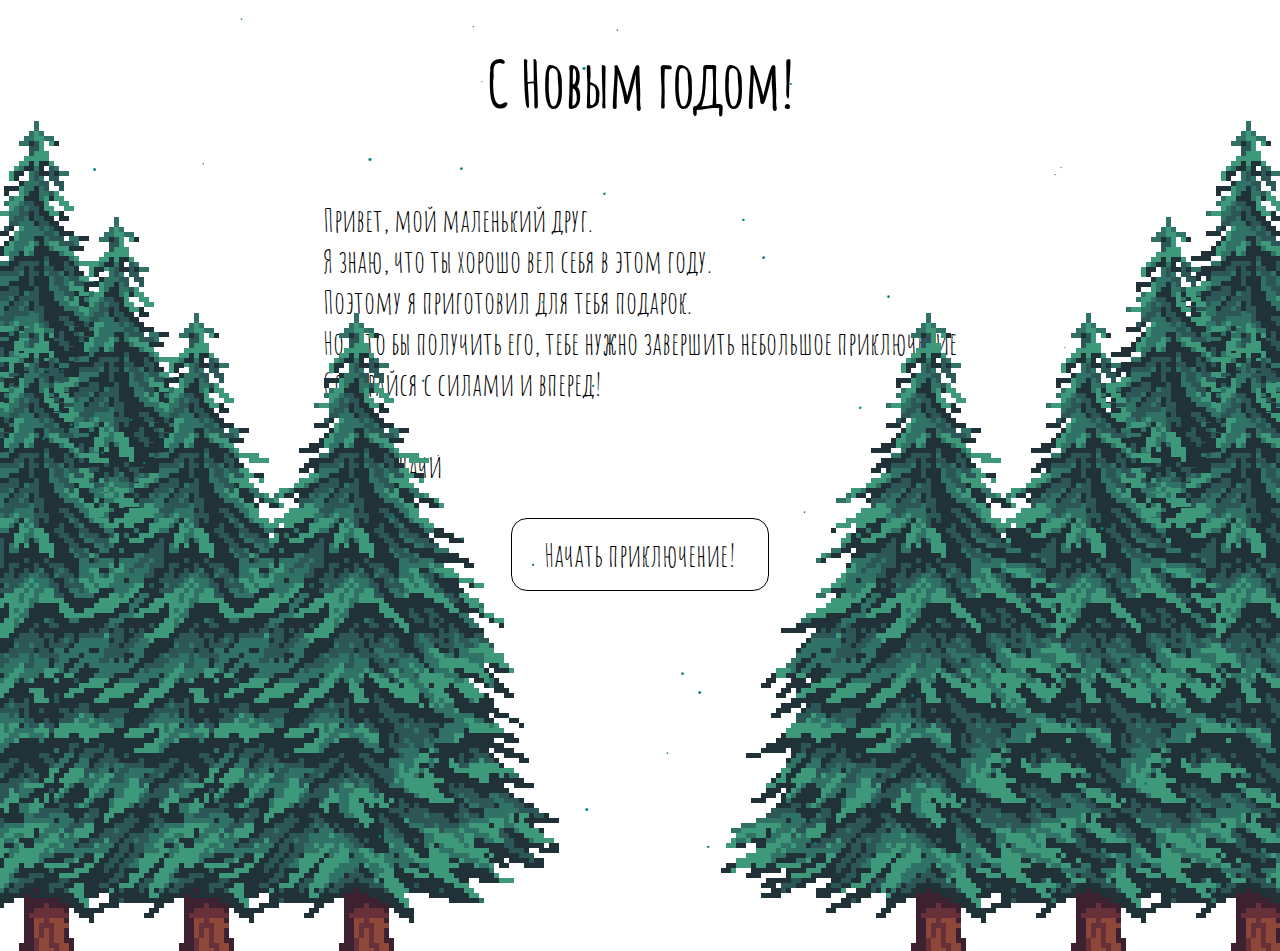
<file: index.html>
<!DOCTYPE html>
<html lang="ru">
<head>
    <meta charset="UTF-8">
    <link rel="stylesheet" href="css/style.css">
    <link rel="preconnect" href="https://fonts.gstatic.com">
    <link href="https://fonts.googleapis.com/css2?family=Amatic+SC:wght@700&display=swap" rel="stylesheet">
    <title>С Новым годом!</title>
</head>
<body>
    <script>
        for (let i = 0; i < 4; i++) {
            for (let j = 0; j < i; j++) {
                const bottom = 200 - i * 96;
                const side = -256 + j * 160 + (80 * (i % 2));
                document.write(`<img src="pine.png" style="position: fixed; bottom: ${bottom}px; left: ${side}px">`);
                document.write(`<img src="pine.png" style="position: fixed; bottom: ${bottom}px; right: ${side}px">`);
            }
        }
    </script>
    <div class="content">
        <h1>C Новым годом!</h1>
        <div style="margin-left: auto; margin-right: auto">
            <p style="text-align: left; display: inline-block">
                Привет, мой маленький друг.<br>
                Я знаю, что ты хорошо вел себя в этом году.<br>
                Поэтому я приготовил для тебя подарок.<br>
                Но, что бы получить его, тебе нужно завершить небольшое приключение<br>
                Собирайся с силами и вперед!<br><br>
                Желаю удачи<br>
            </p></div>
        <div class="rotate button" onclick="location.href='intro.html'">Начать приключение!</div>
    </div>
    <script src="snow.js"></script>
</body>
</html>
</file>
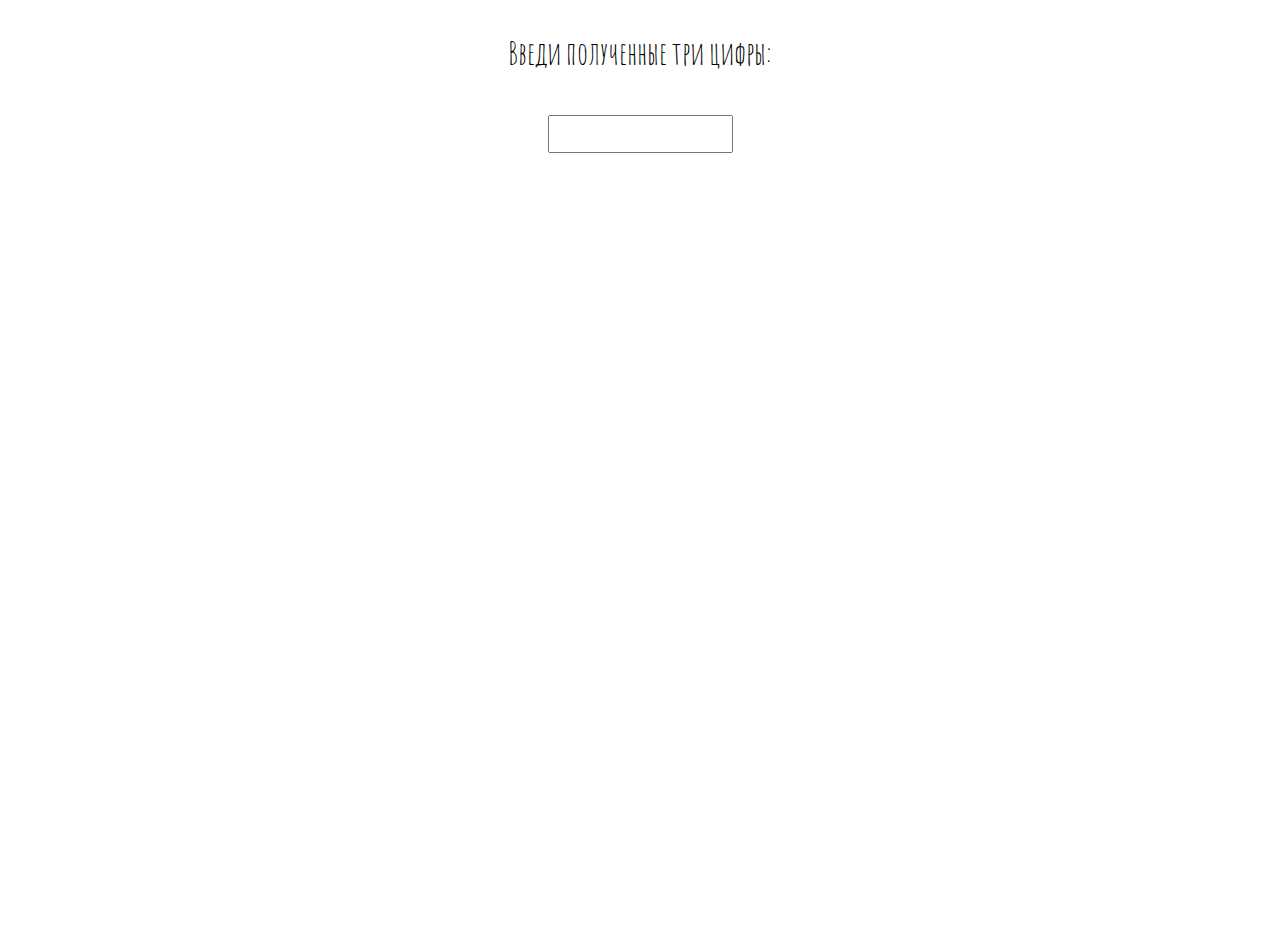
<file: code.html>
<!DOCTYPE html>
<html lang="ru">
<head>
    <meta charset="UTF-8">
    <link rel="stylesheet" href="css/style.css">
    <link rel="preconnect" href="https://fonts.gstatic.com">
    <link href="https://fonts.googleapis.com/css2?family=Amatic+SC:wght@700&display=swap" rel="stylesheet">
    <title>Шифр</title>
</head>
<body>
    <style>
        input {
            height: 32px;
        }
    </style>
    <div class="content">
        <p>Введи полученные три цифры:</p>
        <input type="text" id="firstInput">
        <p id="firstPuzzle"></p>
        <input type="text" id="secondInput" hidden="true">
        <p id="secondPuzzle"></p>
        <input type="text" id="thirdInput" hidden="true">
        <p id="thirdPuzzle"></p>
        <input type="text" id="forthInput" hidden="true">
        <p id="forthPuzzle"></p>
        <input type="text" id="finalInput" hidden="true">
        <p id="finalPuzzle"></p>
    </div>
    <script>
        function checkFirst(value) {
            if (value !== '417') {
                firstPuzzle.innerHTML = "Неправильное число";
            } else {
                firstPuzzle.innerHTML = "Теперь добавь 555 к этому числу";
                firstInput.disabled = true;
                firstInput.onchange = null;

                secondInput.hidden = false;
            }
        }

        function checkSecond(value) {
            if (value !== '972') {
                secondPuzzle.innerHTML = "Неправильное число";
            } else {
                secondPuzzle.innerHTML = "Подели на три";
                secondInput.disabled = true;
                secondInput.onchange = null;

                thirdInput.hidden = false;
            }
        }

        function checkThird(value) {
            if (value !== '324') {
                thirdPuzzle.innerHTML = "Неправильное число";
            } else {
                thirdPuzzle.innerHTML = "Сдвинь числа по кругу вправо";
                thirdInput.disabled = true;
                thirdInput.onchange = null;

                forthInput.hidden = false;
            }
        }

        function checkForth(value) {
            if (value !== '432') {
                forthPuzzle.innerHTML = "Неправильное число";
            } else {
                forthPuzzle.innerHTML = "Вычти 207";
                forthInput.disabled = true;
                forthInput.onchange = null;

                
                finalInput.hidden = false;
            }
        }

        function checkFinal(value) {
            if (value !== '225') {
                finalPuzzle.innerHTML = "Неправильное число";
            } else {
                finalPuzzle.innerHTML = '<a class="teal" href="finish.html">Поздравляю!</a>';
                finalInput.disabled = true;
                finalInput.onchange = null;
            }
        }

        let firstInput = document.getElementById('firstInput');
        let firstPuzzle = document.getElementById('firstPuzzle');
        firstInput.onchange = e => checkFirst(e.target.value);

        let secondInput = document.getElementById('secondInput');
        let secondPuzzle = document.getElementById('secondPuzzle');
        secondInput.onchange = e => checkSecond(e.target.value);
        
        let thirdInput = document.getElementById('thirdInput');
        let thirdPuzzle = document.getElementById('thirdPuzzle');
        thirdInput.onchange = e => checkThird(e.target.value);

        let forthInput = document.getElementById('forthInput');
        let forthPuzzle = document.getElementById('forthPuzzle');
        forthInput.onchange = e => checkForth(e.target.value);

        
        let finalInput = document.getElementById('finalInput');
        let finalPuzzle = document.getElementById('finalPuzzle');
        finalInput.onchange = e => checkFinal(e.target.value);
    </script>
</body>
</html>
</file>
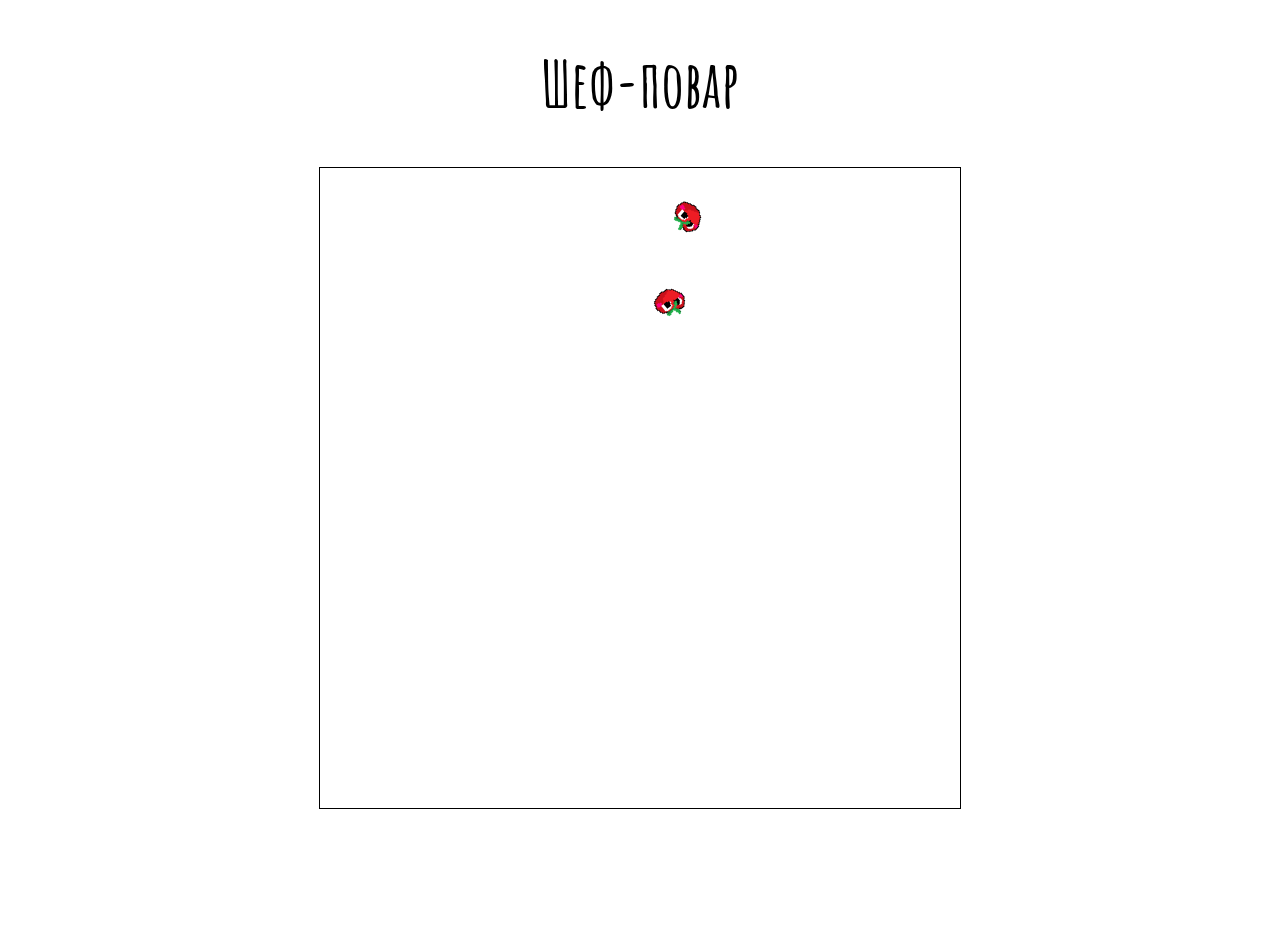
<file: cooking.html>
<!DOCTYPE html>
<html lang="ru">
<head>
    <meta charset="UTF-8">
    <link rel="stylesheet" href="css/style.css">
    <link rel="preconnect" href="https://fonts.gstatic.com">
    <link href="https://fonts.googleapis.com/css2?family=Amatic+SC:wght@700&display=swap" rel="stylesheet">
    <title>Шеф-повар</title>
</head>
<body>
    <div class="content">
        <h1>Шеф-повар</h1>
        <canvas id="canvas" width="640" height="640"></canvas>
    </div>
    <script>
        const ctx = document.getElementById("canvas").getContext('2d');
        let time = 0;
        let progress = 0;
        const maxProgress = 1000;

        let food = [];
        let sprites = {
        }

        let tomato = new Image();
        tomato.src = "food/tomato.png";
        sprites["tomato"] = tomato;

        let effects = [];

        function finishGame() {
            clearInterval(intervalId);

            const modalBackground = document.createElement("div")
            modalBackground.className = "modal-background";

            
            const modal = document.createElement("div")
            modal.className = "modal";
            modal.innerHTML = `<p>Победа!</p><p>Запомни третье число: 7</p><p><a href="draw.html">Дальше</a></p>`;

            canvas.parentNode.insertBefore(modalBackground, canvas);
            canvas.parentNode.insertBefore(modal, canvas);
        }

        const vectorCoeff = 150;
        function getVector(pos) {
            if (Math.random() > 0.5) {
                return {
                    x: (-pos) / vectorCoeff,
                    y: 640 / vectorCoeff
                }
            }
            
            return {
                x: (640 - pos) / vectorCoeff,
                y: 640 / vectorCoeff
            }
        }

        function addFood() {
            const x = getRandom(0, 640);

            const vector = getVector(x);

            food.push({
                x: x,
                y: 0,
                vector: vector,
                sprite: "tomato"
            })
        }

        function tickTime() {
            if (progress >= maxProgress){
                finishGame();
                return;
            }

            time++;
            if (progress > 0)
                progress--;

            if (time % 20 === 0){
                addFood();
            }
        }

        function moveFood() {
            for (let f of food) {
                f.x += f.vector.x;
                f.y += f.vector.y;
            }

            food = Array.from(food.filter(f => f.x + 32 > 0 && f.x < 640 && f.y < 640));
        }

        function drawRotated(f) {
            ctx.setTransform(1, 0, 0, 1, f.x + 16, f.y + 16); // sets scale and origin
            if (f.vector.x > 0)
                ctx.rotate(3*time*Math.PI/180);
            else 
                ctx.rotate(-3*time*Math.PI/180);
            ctx.drawImage(tomato, -16, -16);
        }

        function draw() {
            ctx.fillStyle = "white";
            ctx.fillRect(0, 0, 640, 640);
            ctx.fillStyle = "rgba(255, 0, 0, 0.5)";
            ctx.fillRect(0, 640 - ((progress / maxProgress) * 640), 640, (progress / maxProgress) * 640);

            for (let f of food) {
                //ctx.setTransform(1,0,0,1,0,0);
                //ctx.fillRect(f.x, f.y, 32, 32);
                drawRotated(f);
            }
            ctx.setTransform(1,0,0,1,0,0);

            ctx.fillStyle = "teal";
            for (let e of effects) {
                ctx.fillRect(e.x - e.time, e.y - e.time, e.time * 2, e.time * 2);
                e.time--;
            }
        }

        function tick(){
            tickTime();
            moveFood();
            draw();
            effects = Array.from(effects.filter(e => e.time > 0));
        }

        function getRandom(min, max) {
            return Math.random() * (max - min) + min;
        }

        function addProgress() {
            progress += 50;
        }

        const clickRange = 4;
        function onCanvasClick(x, y) {
            food = Array.from(food.filter(f => 
            f.x + 32 < x - clickRange ||
            f.x > x + clickRange||
            f.y + 32 < y - clickRange ||
            f.y > y + clickRange ||
            addProgress()));

            effects.push({x: x, y: y, time: 8})
        }

        let intervalId = setInterval(tick, 15);
        let isPressed = false;
        let canvas = document.getElementById('canvas');
        canvas.onmousedown = (e) => {
            isPressed = true;

            const rect = canvas.getBoundingClientRect();

            const x = e.pageX - rect.x;
            const y = e.pageY - rect.y;

            onCanvasClick(x, y);
        }
        canvas.onmousemove = (e) => {
            if (!isPressed)
                return;

            const rect = canvas.getBoundingClientRect();

            const x = e.pageX - rect.x;
            const y = e.pageY - rect.y;

            onCanvasClick(x, y);
        }
        canvas.onmouseup = () => isPressed = false;
        canvas.onmouseleave = () => isPressed = false;
    </script>
</body>
</html>
</file>
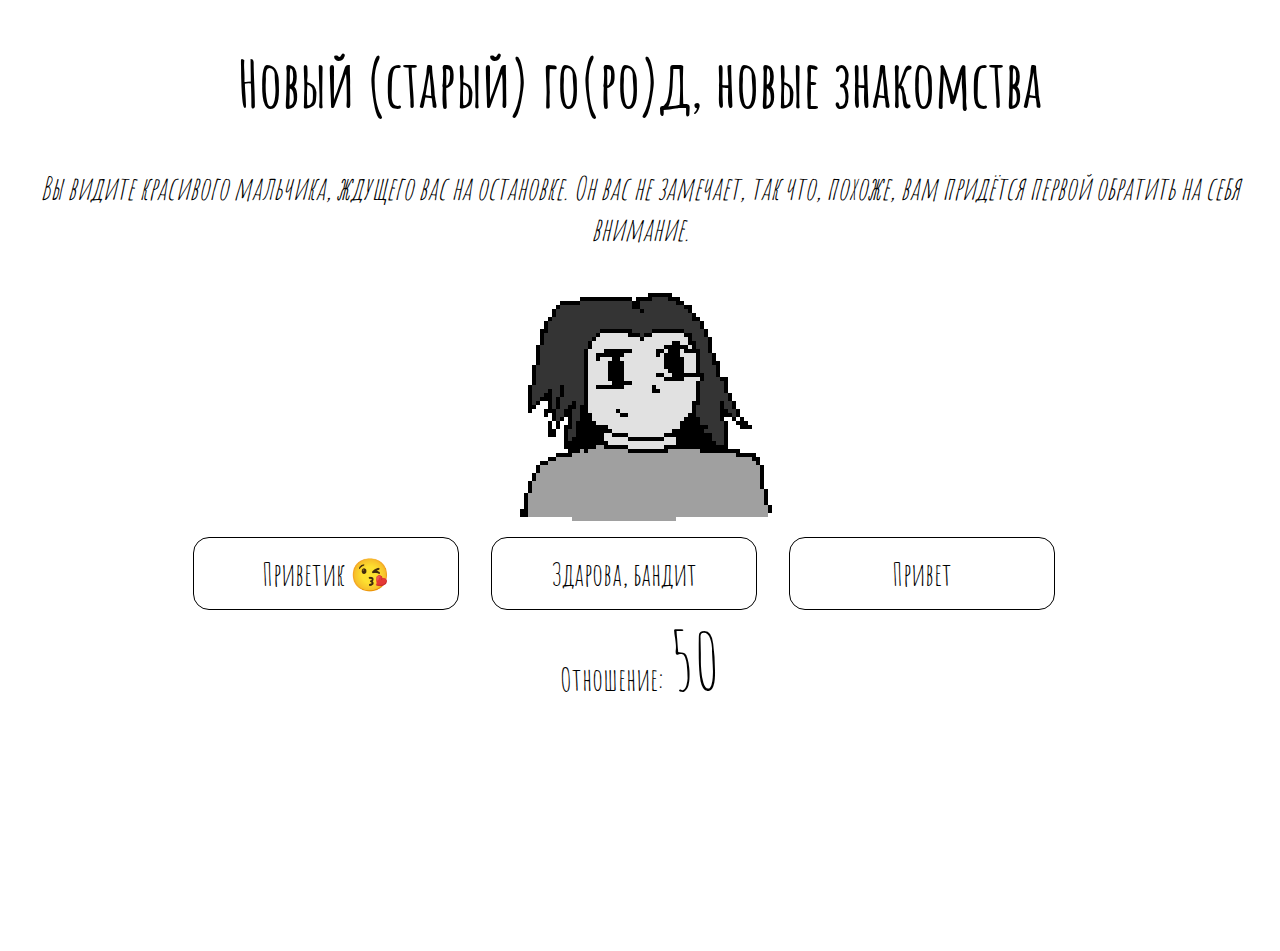
<file: dating-sim.html>
<!DOCTYPE html>
<html lang="ru">
<head>
    <meta charset="UTF-8">
    <link rel="stylesheet" href="css/style.css">
    <link rel="stylesheet" href="css/dating-sim.css">
    <link rel="preconnect" href="https://fonts.gstatic.com">
    <link href="https://fonts.googleapis.com/css2?family=Amatic+SC:wght@700&display=swap" rel="stylesheet">
    <title>Симулякр</title>
</head>
<body>
    <div class="content">
        <h1>Новый (старый) го(ро)д, новые знакомства</h1>
        <div>
            <p class="teal" id="answer"></p>
            <p id="question"></p>
            <img src="boy.png">
            <div id="buttons" style="display: flex; justify-content: center;"></div>
            <span>Отношение: </span><span style="font-size: 80px;" id="mood"></span><span id="moodBonus"></span>
        </div>
    </div>
    <script>
        const dialogs = [
            {
                question: "<i>Вы видите красивого мальчика, ждущего вас на остановке. Он вас не замечает, так что, похоже, вам придётся первой обратить на себя внимание.</i>",
                answers: [
                {
                    title: "Приветик 😘",
                    value: 0,
                    answer: "Э-э-э, привет"
                },
                {
                    title: "Здарова, бандит",
                    value: -10,
                    answer: "Эй, я законопослушный гражданин"
                },
                {
                    title: "Привет",
                    value: 5,
                    answer: "Привет!"
                }]
            },
            {
                question: `<i>Он убирает наушники в карман и встает со скамейки.</i><br><span class="teal">— Никогда не был на Химаше. Куда пойдем?</span>`,
                answers: [
                {
                    title: "Пойдем покажу тебе район тогда",
                    value: 5,
                    answer: "Погнали!"
                },
                {
                    title: "Пойдем в магазин, купим минералки",
                    value: 3,
                    answer: "Пойдем"
                },
                {
                    title: "Пойдем хлопнем по пивку. Тут рядом есть балдежный двор",
                    value: 0,
                    answer: "Это, конечно, не то на что я расчитывал, но можно"
                }]
            },
            {
                question: `<i>После того как вы немного прогулялись и поболтали, ты зовешь его к себе в гости.<br>Вам хочется порадовать его своим навыком кулинарии. Какое блюдо вы приготовите?</i>`,
                answers: [
                {
                    title: "Плохое",
                    value: 20,
                    answer: '<span style="color: black">Как бы вы ни старались приготовить отвратительное блюдо, талант у вас не отнять.</span><br>Боже, я поражен!'
                },
                {
                    title: "Обычное",
                    value: 20,
                    answer: '<span style="color: black">Как бы вы ни старались приготовить обычное блюдо, талант у вас не отнять.</span><br>Боже, я поражен!'
                },
                {
                    title: "Великолепное",
                    value: 20,
                    answer: "Боже, я поражен!"
                }]
            },
            {
                question: `После того, как парень отошел от вашей еды, он замолчал на пару минут, задумчиво глядя в куда-то вдаль и спросил:<br><span class="teal">— Слушай, а о чем ты мечтаешь?</span>`,
                answers: [
                {
                    title: "Уехать отсюда",
                    value: 2,
                    answer: "Понимаю, сам об этом часто думаю"
                },
                {
                    title: "Да ни о чем я не мечтаю",
                    value: -5,
                    answer: "Нельзя же так!"
                },
                {
                    title: "Любить и быть любимой",
                    value: 10,
                    answer: "Боже, это так грустно... 😿😿😿"
                }]
            },
            {
                question: `<span class="teal">— А что тогда ненавидишь?</span>`,
                answers: [
                {
                    title: "Грустить",
                    value: 5,
                    answer: "Боже, это так грустно..."
                },
                {
                    title: "Белый цвет и русские фамилии",
                    value: -40,
                    answer: "😡"
                },
                {
                    title: "Людей",
                    value: 20,
                    answer: "А-а-а, как же я тебя понимаю! Так ненавижу этих мразей тоже. И ещё очереди ненавижу. И ещё когда меня не слышат по телефону. Я вообще много что ненавижу..."
                }]
            },
            {
                question: `<span stlye="black">Наступило молчание</span>`,
                answers: [
                {
                    title: "*Промолчать*",
                    value: -10,
                    answer: "Э-э-э..."
                },
                {
                    title: "Может чаю?",
                    value: 10,
                    answer: "Давай!"
                },
                {
                    title: "Может тебя связать и это сфотографировать?",
                    value: 10,
                    answer: "Почему нет?"
                }]
            },
            {
                question: `— Ладно, уже поздно, поеду-ка я домой`,
                answers: [
                {
                    title: "Надеюсь ещё увидимся",
                    value: 10,
                    answer: "Я тоже"
                },
                {
                    title: "Ага",
                    value: -10,
                    answer: "Да... Пока"
                },
                {
                    title: "Пока!",
                    value: 0,
                    answer: "Пока"
                }]
            },
        ];

        let counter = 0;
        let mood = 50;

        function say(index) {
            const dialog = dialogs[counter].answers[index];
            mood += dialog.value;
            document.getElementById('answer').innerHTML = dialog.answer;
            let moodBonus = document.getElementById('moodBonus');
            moodBonus.innerText = `${dialog.value > 0 ? "+" : ""}${dialog.value}`
            if (dialog.value > 0)
                moodBonus.style.color = "teal";
            else if (dialog.value < 0)
                moodBonus.style.color = "red";
            else
                moodBonus.style.color = "black";
            counter++;
            render();
        }

        function render() {
            if (counter < dialogs.length) {
            const currentDialog = dialogs[counter];
            document.getElementById('question').innerHTML = currentDialog.question;

            const buttons = [];
            for (let i = 0; i < currentDialog.answers.length; i++) {
                buttons.push(`<div class="width-200" onclick="say(${i})">${currentDialog.answers[i].title}</div>`)
            }
            document.getElementById('buttons').innerHTML = buttons.join('');
            } else {
                finishGame();
            }

            document.getElementById('mood').innerHTML = mood;
        }

        function finishGame() {
            const modalBackground = document.createElement("div")
            modalBackground.className = "modal-background";

            
            const modal = document.createElement("div")
            modal.className = "modal";
            modal.innerHTML = `<p>Молодец! Вам удалось завоевать его сердце</p><p>Запомни второе число: 1</p><p><a href="cooking.html">Дальше</a></p>`;
            const canvas = document.getElementById("buttons");

            canvas.parentNode.insertBefore(modalBackground, canvas);
            canvas.parentNode.insertBefore(modal, canvas);
        }

        render();

    </script>
</body>
</html>
</file>
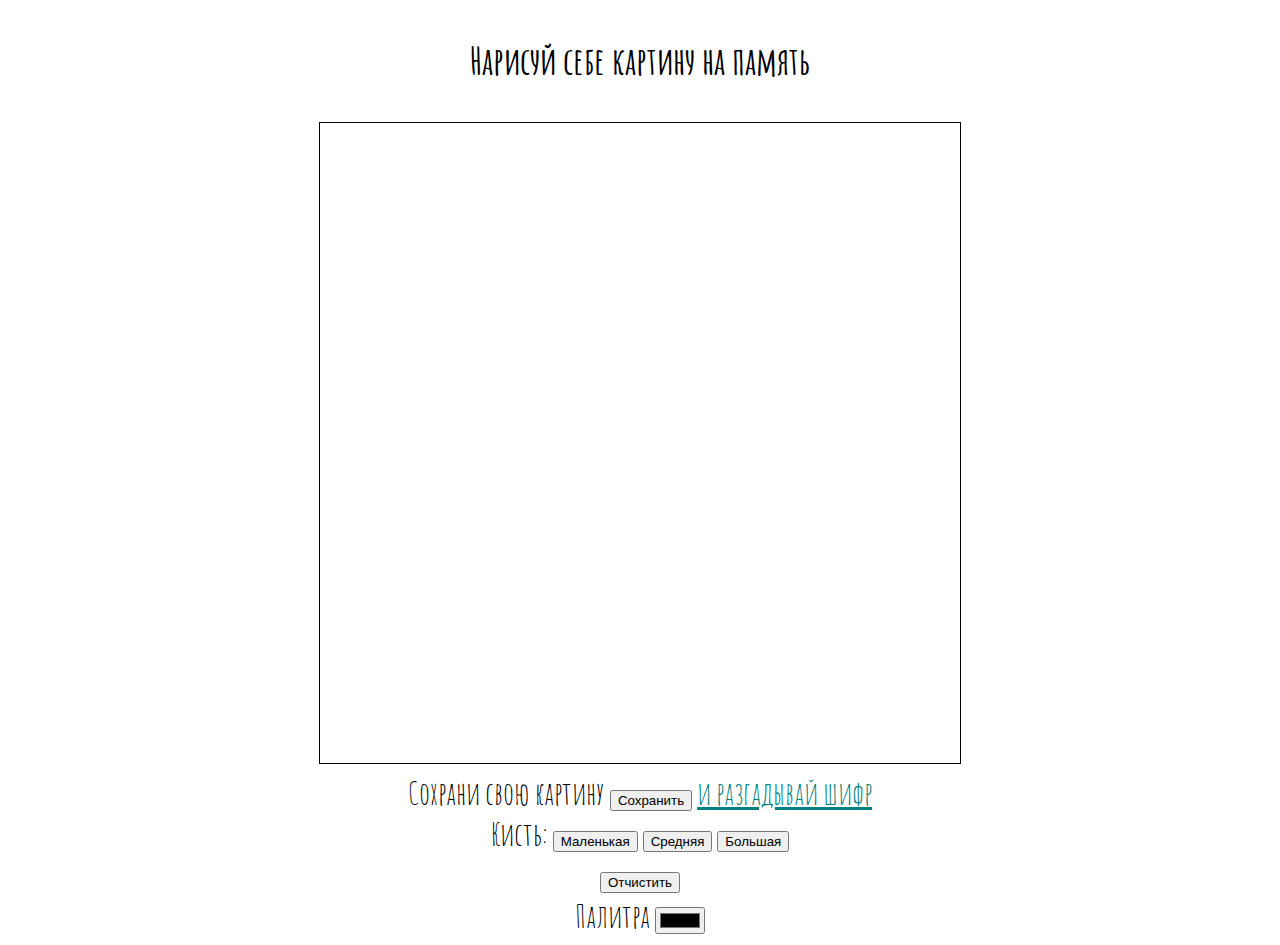
<file: draw.html>
<!DOCTYPE html>
<html lang="ru">
<head>
    <meta charset="UTF-8">
    <link rel="stylesheet" href="css/style.css">
    <link rel="preconnect" href="https://fonts.gstatic.com">
    <link href="https://fonts.googleapis.com/css2?family=Amatic+SC:wght@700&display=swap" rel="stylesheet">
    <title>Пора рисовать</title>
</head>
<body>
    <div class="content">
        <h3>Нарисуй себе картину на память</h3>
        <canvas id="canvas" width="640" height="640"></canvas>
        <div>
            Сохрани свою картину
            <button id="save-button">Сохранить</button>
            <a href="code.html" class="teal"> и разгадывай шифр</a>
        </div>
        <span>Кисть: </span>
        <button id="brush-small">Маленькая</button>
        <button id="brush-medium">Средняя</button>
        <button id="brush-big">Большая</button><br>
        <button id="clear-button">Отчистить</button><br>
        <label for="color-picker">Палитра</label>
        <input type="color" id="color-picker" value="black">
    </div>
<script>
    let canvas;
    let isPressed = false;
    let color = 'black';
    const pixelSize = 4;
    let prevPoint = null;
    let instrument = drawSingle;

    function drawSingle(ctx, x, y){
        ctx.fillStyle = color;  
        ctx.fillRect(x, y, pixelSize, pixelSize);
    }

    function drawMiddle(ctx, x, y){
        ctx.fillStyle = color;
        for (let i = -1; i < 2; i++) {   
            ctx.fillRect(x + i * pixelSize, y, pixelSize, pixelSize);
            ctx.fillRect(x, y + i * pixelSize, pixelSize, pixelSize);
        }
    }

    function drawBig(ctx, x, y){
        ctx.fillStyle = color;
        ctx.fillRect(x - pixelSize, y - pixelSize, pixelSize * 3, pixelSize * 3);

        ctx.fillRect(x - pixelSize * 2, y, pixelSize, pixelSize);
        ctx.fillRect(x, y - pixelSize * 2, pixelSize, pixelSize);
        ctx.fillRect(x + pixelSize * 2, y, pixelSize, pixelSize);
        ctx.fillRect(x, y + pixelSize * 2, pixelSize, pixelSize);
    }

    function drawErase(ctx, x, y){
        ctx.fillStyle = color;
        ctx.fillRect(x - pixelSize * 4, y - pixelSize * 4, pixelSize * 9, pixelSize * 9);
    }

    function onCanvasClick(event) {
        if (!isPressed) {
            prevPoint = null;
            return;
        }

        const context = canvas.getContext('2d');

        const rect = canvas.getBoundingClientRect();

        const x = alignCoordinate(event.pageX - rect.x);
        const y = alignCoordinate(event.pageY - rect.y);
        instrument(context, x, y)

        if (prevPoint !== null) {
            let lineX = x;
            let lineY = y;
            
            while (lineX !== prevPoint.x && lineY !== prevPoint.y) {
                if (Math.abs(lineX - prevPoint.x) > Math.abs(lineY - prevPoint.y))
                    lineX += lineX > prevPoint.x ? -pixelSize : pixelSize;
                else
                    lineY += lineY > prevPoint.y ? -pixelSize : pixelSize;;
                
                    
                instrument(context, lineX, lineY)
            }
        }
        prevPoint = {x: x, y: y};
    }

    function clear(){
        const context = canvas.getContext('2d');

        context.fillStyle = 'white';
        context.fillRect(0, 0, 640, 640);
    }

    function alignCoordinate(number) {
        return Math.floor(number / pixelSize) * pixelSize;
    }

    function saveImage() {
        const link = document.createElement('a');
        link.download = 'picture.png';
        link.href = document.getElementById('canvas').toDataURL();
        link.click();
    }

    function onLoad() {
        canvas = document.getElementById('canvas');
        canvas.onmousemove = onCanvasClick;
        canvas.onmousedown = (e) => {
            isPressed = true;
            onCanvasClick(e);
        }
        canvas.onmouseup = () => isPressed = false;
        canvas.onmouseleave = () => isPressed = false;
        const context = canvas.getContext('2d');
        context.fillStyle = 'white';
        context.fillRect(0, 0, 640, 640);

        const saveButton = document.getElementById('save-button');
        saveButton.onclick = saveImage;

        const colorPicker = document.getElementById('color-picker');
        colorPicker.onchange = event => color = event.target.value;

        const clearButton = document.getElementById('clear-button');
        clearButton.onclick = clear;

        document.getElementById('brush-small').onclick = () => instrument = drawSingle;
        document.getElementById('brush-medium').onclick = () => instrument = drawMiddle;
        document.getElementById('brush-big').onclick = () => instrument = drawBig;
    }

    window.onload = onLoad;
</script>
</body>
</html>
</file>
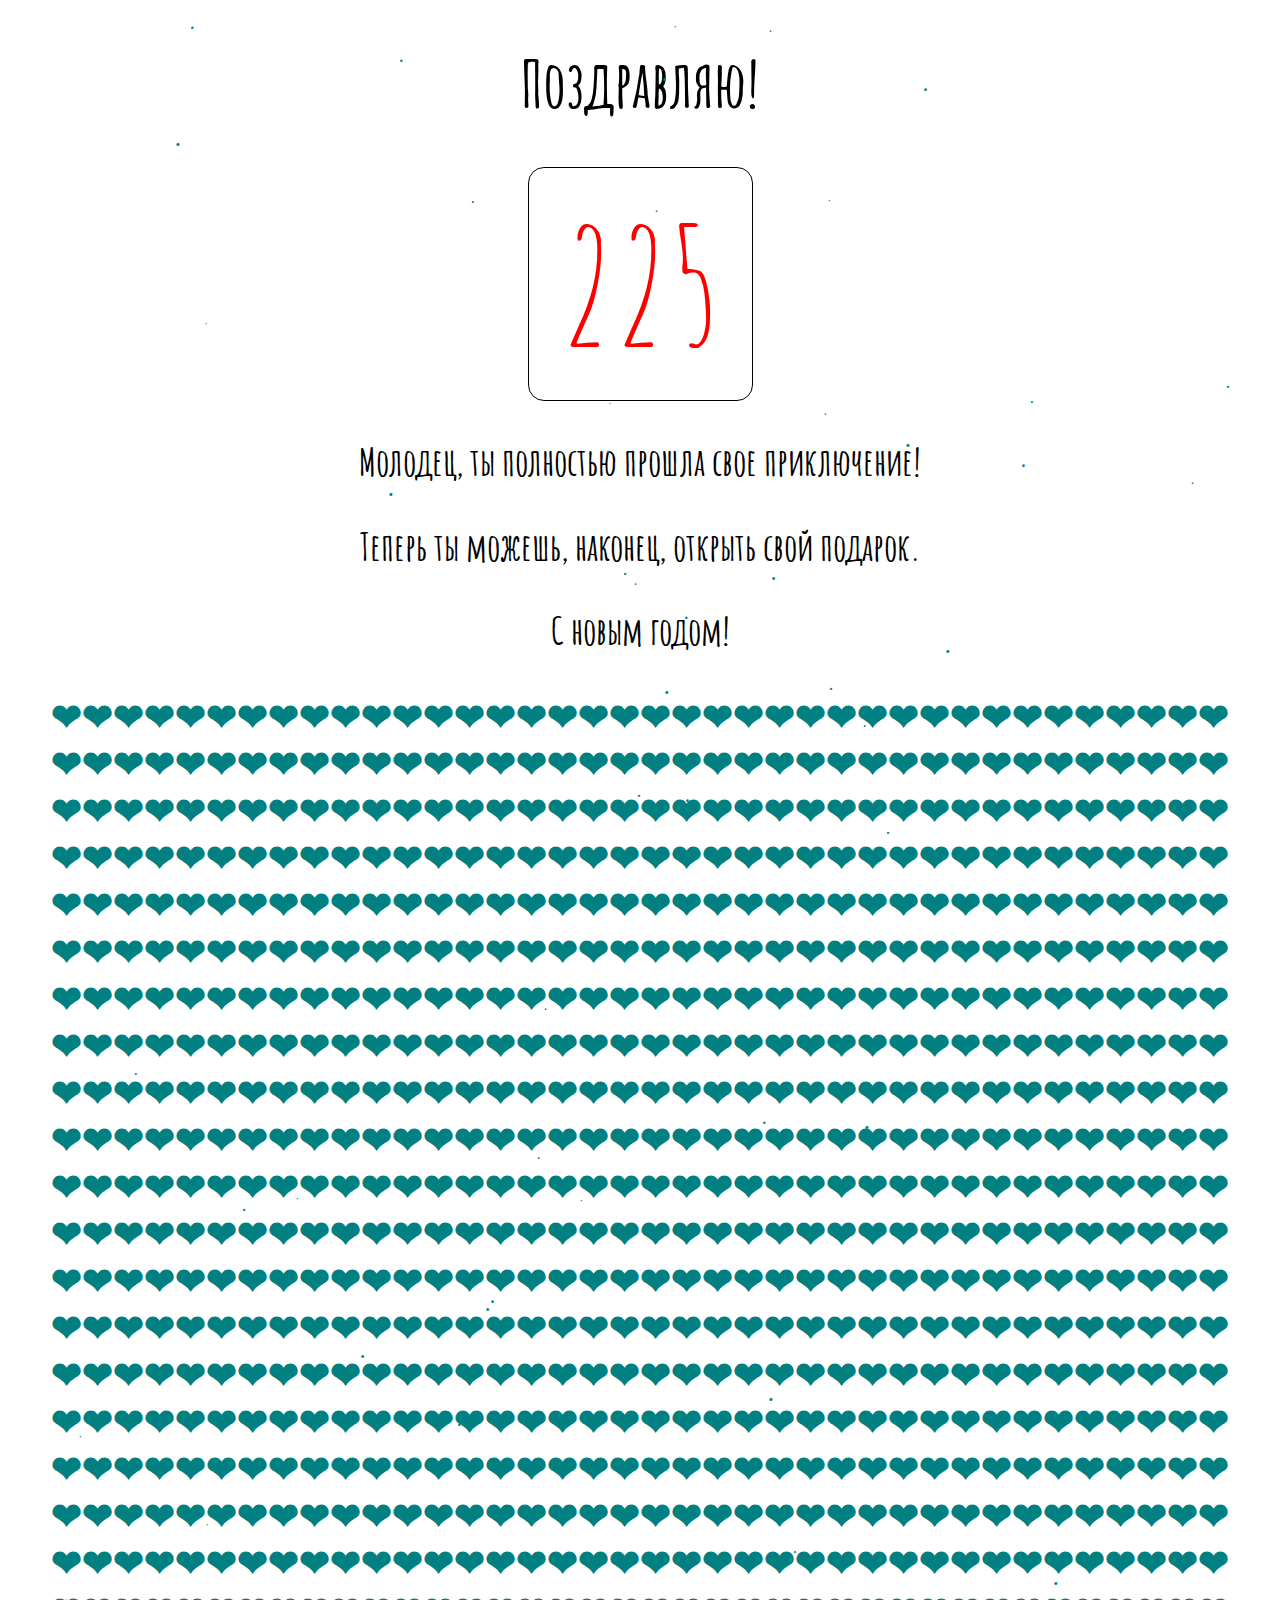
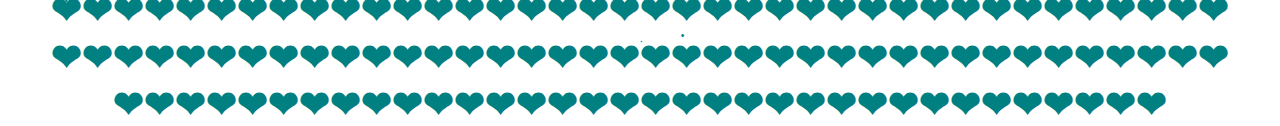
<file: finish.html>
<!DOCTYPE html>
<html lang="ru">
<head>
    <meta charset="UTF-8">
    <link rel="stylesheet" href="css/style.css">
    <link rel="preconnect" href="https://fonts.gstatic.com">
    <link href="https://fonts.googleapis.com/css2?family=Amatic+SC:wght@700&display=swap" rel="stylesheet">
    <title>Конец</title>
</head>
<body>
    <div class="content">
        <h1>Поздравляю!</h1>
        <div class="rotate button"><span style="font-size: 160px; color: red;">225</span></div>
        <div>
            <h3>Молодец, ты полностью прошла свое приключение!</h3>
            <h3>Теперь ты можешь, наконец, открыть свой подарок.</h3>
            <h3>С новым годом!</h3>
            <h3 class="teal">❤❤❤❤❤❤❤❤❤❤❤❤❤❤❤❤❤❤❤❤❤❤❤❤❤❤❤❤❤❤❤❤❤❤❤❤❤❤❤❤❤❤❤❤❤❤❤❤❤❤❤❤❤❤❤❤❤❤❤❤❤❤❤❤❤❤❤❤❤❤❤❤❤❤❤❤❤❤❤❤❤❤❤❤❤❤❤❤❤❤❤❤❤❤❤❤❤❤❤❤❤❤❤❤❤❤❤❤❤❤❤❤❤❤❤❤❤❤❤❤❤❤❤❤❤❤❤❤❤❤❤❤❤❤❤❤❤❤❤❤❤❤❤❤❤❤❤❤❤❤❤❤❤❤❤❤❤❤❤❤❤❤❤❤❤❤❤❤❤❤❤❤❤❤❤❤❤❤❤❤❤❤❤❤❤❤❤❤❤❤❤❤❤❤❤❤❤❤❤❤❤❤❤❤❤❤❤❤❤❤❤❤❤❤❤❤❤❤❤❤❤❤❤❤❤❤❤❤❤❤❤❤❤❤❤❤❤❤❤❤❤❤❤❤❤❤❤❤❤❤❤❤❤❤❤❤❤❤❤❤❤❤❤❤❤❤❤❤❤❤❤❤❤❤❤❤❤❤❤❤❤❤❤❤❤❤❤❤❤❤❤❤❤❤❤❤❤❤❤❤❤❤❤❤❤❤❤❤❤❤❤❤❤❤❤❤❤❤❤❤❤❤❤❤❤❤❤❤❤❤❤❤❤❤❤❤❤❤❤❤❤❤❤❤❤❤❤❤❤❤❤❤❤❤❤❤❤❤❤❤❤❤❤❤❤❤❤❤❤❤❤❤❤❤❤❤❤❤❤❤❤❤❤❤❤❤❤❤❤❤❤❤❤❤❤❤❤❤❤❤❤❤❤❤❤❤❤❤❤❤❤❤❤❤❤❤❤❤❤❤❤❤❤❤❤❤❤❤❤❤❤❤❤❤❤❤❤❤❤❤❤❤❤❤❤❤❤❤❤❤❤❤❤❤❤❤❤❤❤❤❤❤❤❤❤❤❤❤❤❤❤❤❤❤❤❤❤❤❤❤❤❤❤❤❤❤❤❤❤❤❤❤❤❤❤❤❤❤❤❤❤❤❤❤❤❤❤❤❤❤❤❤❤❤❤❤❤❤❤❤❤❤❤❤❤❤❤❤❤❤❤❤❤❤❤❤❤❤❤❤❤❤❤❤❤❤❤❤❤❤❤❤❤❤❤❤❤❤❤❤❤❤❤❤❤❤❤❤❤❤❤❤❤❤❤❤❤❤❤❤❤❤❤❤❤❤❤❤❤❤❤❤❤❤❤❤❤❤❤❤❤❤❤❤❤❤❤❤❤❤❤❤❤❤❤❤❤❤❤❤❤❤❤❤❤❤❤❤❤❤❤❤❤❤❤❤❤❤❤❤❤❤❤❤❤❤❤❤❤❤❤❤❤❤❤❤❤❤❤❤❤❤❤❤❤❤❤❤❤❤❤❤❤❤❤❤❤❤❤❤❤❤❤❤❤❤❤❤❤❤❤❤❤❤❤❤❤❤❤❤❤❤❤❤❤❤❤❤❤❤❤❤❤❤❤❤❤❤❤❤❤❤❤❤❤❤❤❤❤❤❤❤❤❤❤❤❤❤❤❤❤❤❤❤❤❤❤❤❤❤❤❤❤❤❤❤❤❤❤❤❤❤❤❤❤❤❤❤❤❤❤❤❤❤❤❤❤❤❤❤❤❤❤❤❤❤❤❤❤❤❤❤❤❤❤❤❤❤❤❤❤❤❤❤❤❤❤❤❤❤❤❤❤❤❤❤❤❤❤❤❤❤❤❤❤❤❤❤❤❤❤❤</h3>
        </div>
    </div>
    <script src="snow.js"></script>
</body>
</html>
</file>
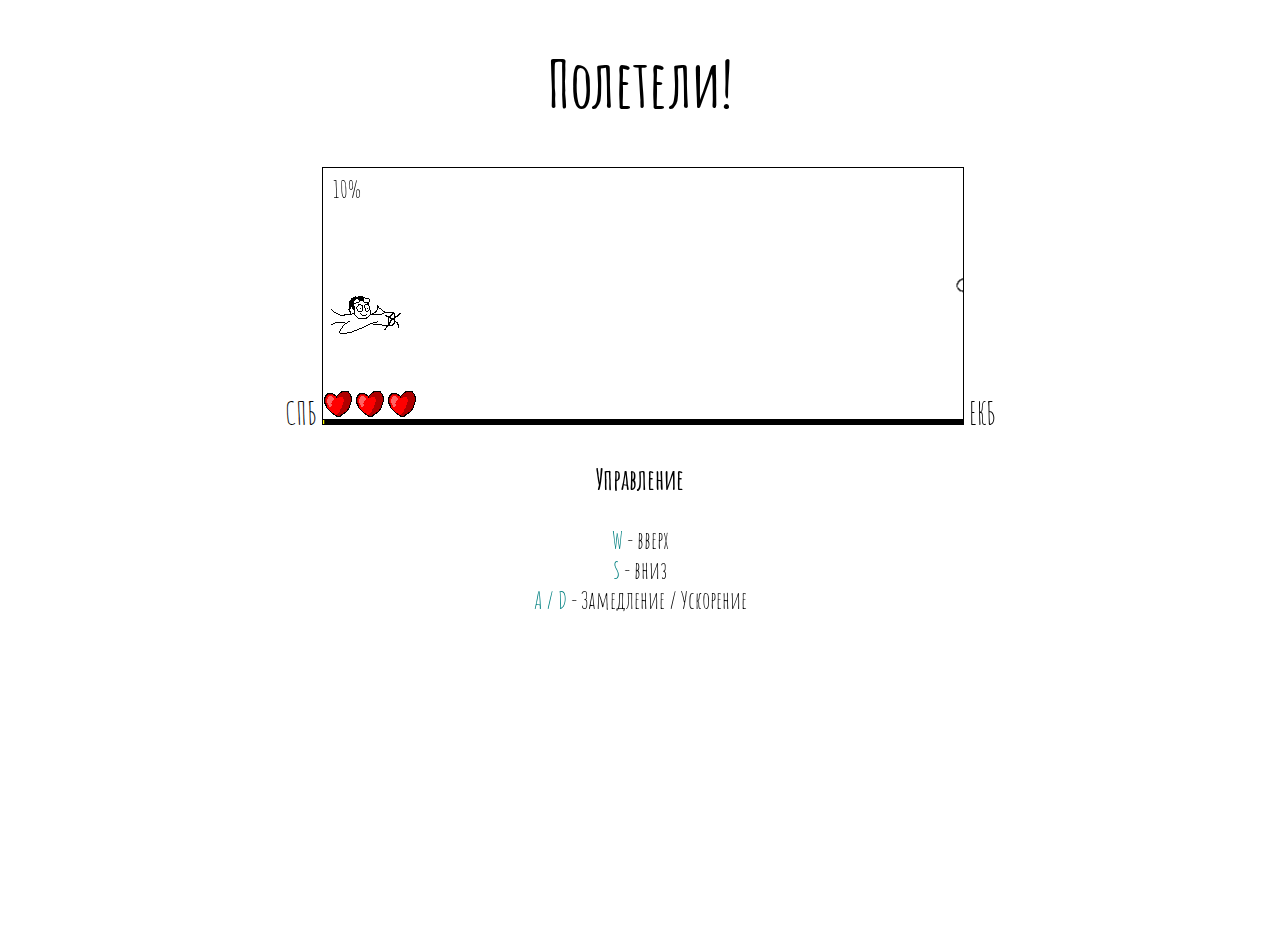
<file: flight.html>
<!DOCTYPE html>
<html lang="ru">
<head>
    <meta charset="UTF-8">
    <link rel="stylesheet" href="css/style.css">
    <link rel="preconnect" href="https://fonts.gstatic.com">
    <link href="https://fonts.googleapis.com/css2?family=Amatic+SC:wght@700&display=swap" rel="stylesheet">
    <title>Полетели!</title>
</head>
<body>
    <div class="content">
        <h1>Полетели!</h1>
        СПБ&nbsp;<canvas id="canvas" width="640" height="256"></canvas>&nbsp;ЕКБ
        <div style="font-size: 24px">
            <h3>Управление</h3>
            <span class="teal">W</span> - вверх<br>
            <span class="teal">S</span> - вниз<br>
            <span class="teal">A / D</span> - Замедление / Ускорение
        </div>
    </div>
    <script>
        let time = 0;
        const endTime = 12000;
        let gameSpeed = 10;
        let health = 3;

        let hSpeed = 0;
        const ctx = document.getElementById('canvas').getContext('2d');
        ctx.font = "24px Amatic SC";
        const plane = new Image();
        plane.src = 'flight/plane.png';
        let playerY = 128;
        const playerWidth = 60;//70;
        const playerHeight = 38;

        const cloud = new Image();
        cloud.src = 'flight/cloud.png';
        const cloudSpeed = 0.5;

        const bird = new Image();
        bird.src = 'flight/bird.png';
        const birdSpeed = 1.5;
        let birdTimer = 500;
        let birds = new Set();
        const birdWidth = 63;
        const birdHeight = 29;

        const heart = new Image();
        heart.src = 'flight/heart.png';

        let clouds = [];
        for (let i = 0; i < 10 ; i++)
            clouds.push({x: 640 + i * 200, y: getRandom(0, 200)});

        const pressedKeys = new Set();
        document.addEventListener('keypress', (event) => pressedKeys.add(event.code));
        document.addEventListener('keyup', (event) => pressedKeys.delete(event.code));

        function getRandom(min, max) {
            return Math.random() * (max - min) + min;
        }

        function restart(){
            health = 3;
            time = 0;
            gameSpeed = 10;
            hSpeed = 0;
            birdTimer = 500;
            birds = new Set();
            playerY = 128;
            clouds = [];
            for (let i = 0; i < 10 ; i++)
                clouds.push({x: 640 + i * 200, y: getRandom(0, 200)});
        }

        function finishGame() {
            clearInterval(intervalId);

            const modalBackground = document.createElement("div")
            modalBackground.className = "modal-background";

            
            const modal = document.createElement("div")
            modal.className = "modal";
            modal.innerHTML = `<p>Победа!</p><p>Запомни первое число: 4</p><p><a href="dating-sim.html">Дальше</a></p>`;

            canvas.parentNode.insertBefore(modalBackground, canvas);
            canvas.parentNode.insertBefore(modal, canvas);
        }

        function tick() {
            const modifier = gameSpeed * 0.1;
            time += modifier;
            if (time >= endTime) {
                finishGame()
                return;
            };
            birdTimer += modifier;

            if (pressedKeys.has("KeyW")) {
                hSpeed = -7;
            } else if (pressedKeys.has('KeyS')) {
                hSpeed = 7;
            } else 
                hSpeed = hSpeed * 0.5;

            if (pressedKeys.has('KeyD')) {
                if (gameSpeed < 100)
                    gameSpeed += 1;
            } else if (pressedKeys.has('KeyA')) {
                if (gameSpeed > 10)
                    gameSpeed -= 1;
            }

            playerY += hSpeed;
            if (playerY < 0)
                playerY = 0;
            else if (playerY > 200)
                playerY = 200;

            if (birdTimer >= 1000){
                birdTimer = getRandom(800, 950);
                birds.add({x: 640, y: getRandom(0, 220)});
            }

            for (let bird of birds) {
                bird.x -= birdSpeed * modifier;
                if (bird.x < -birdWidth)
                    birds.delete(bird);
                if (bird.x + birdWidth > 8 && bird.x < 8 + playerWidth && bird.y + birdHeight > playerY && bird.y  < playerY + playerHeight) {
                    health--;
                    if (health === 0){
                        restart();
                        return;
                    }
                    birds.delete(bird);
                }
            }

            if (clouds.length < 8)
                clouds.push({x: 640, y: getRandom(0, 220)});

            for (let cloud of clouds){
                cloud.x -= cloudSpeed * modifier;}

            clouds = Array.from(clouds.filter(c => c.x + 32 > 0));

            draw();
        }

        function draw() {
            ctx.fillStyle = 'white';
            ctx.fillRect(0, 0, 640, 256);

            for (let c of clouds)
                ctx.drawImage(cloud, c.x, c.y);

            for (let b of birds)
                ctx.drawImage(bird, b.x, b.y);

            ctx.fillStyle = 'black';
            ctx.fillRect(0, 251, 640, 256);

            ctx.fillStyle = 'yellow';
            ctx.fillRect(0, 252, time / endTime * 640 ,256);

            ctx.drawImage(plane, 8, playerY);

            for (let h = 0; h < health; h++) {
                ctx.drawImage(heart, 32 * h, 220);
            }

            ctx.fillStyle = 'black';
            ctx.fillText(gameSpeed + '%', 10, 30)

        }

        const intervalId = setInterval(tick, 30)

    </script>
</body>
</html>
</file>
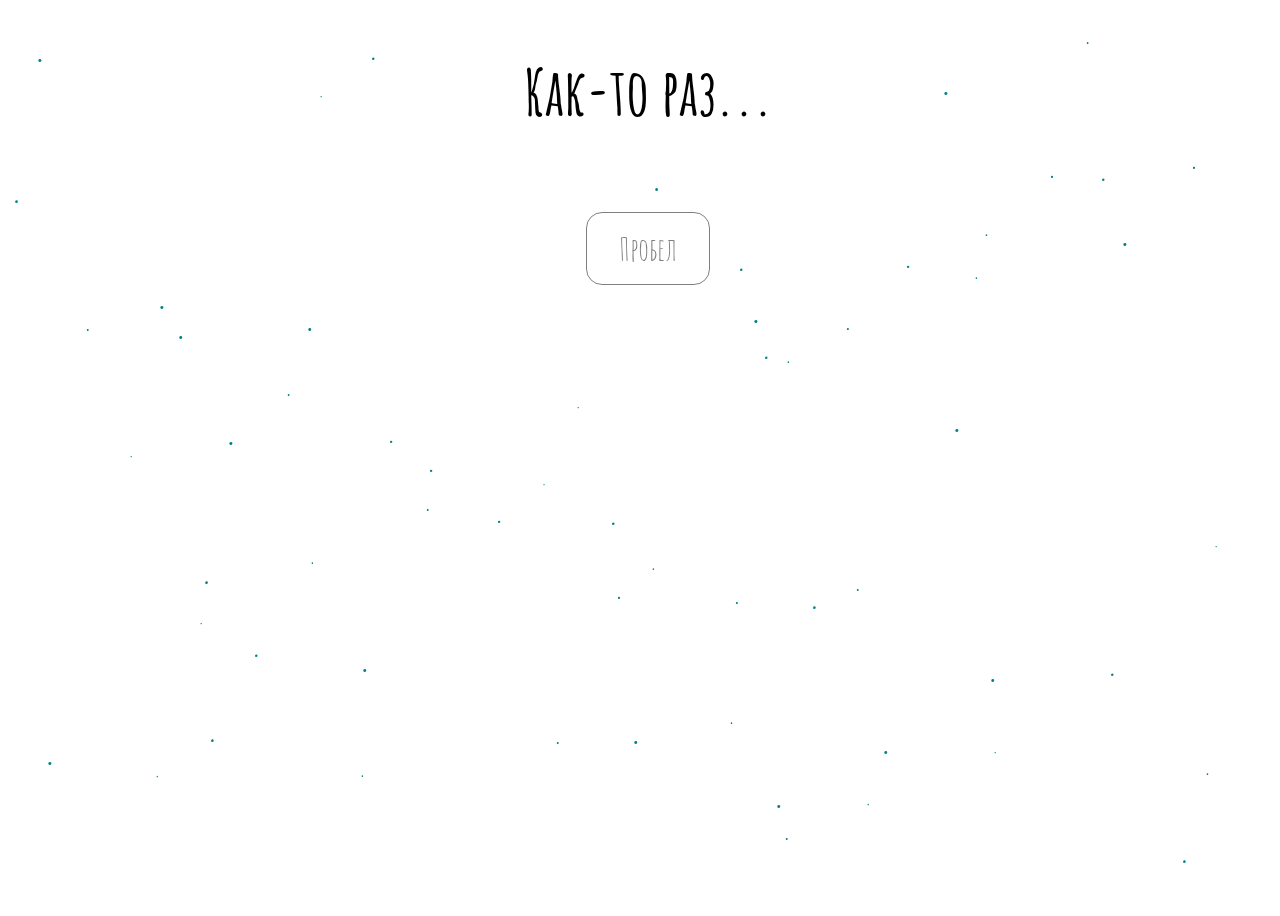
<file: intro.html>
<!DOCTYPE html>
<html lang="ru">
<head>
    <meta charset="UTF-8">
    <link rel="stylesheet" href="css/style.css">
    <link rel="preconnect" href="https://fonts.gstatic.com">
    <link href="https://fonts.googleapis.com/css2?family=Amatic+SC:wght@700&display=swap" rel="stylesheet">
    <title>Вступление</title>
</head>
<body>
    <div class="content fixed">
        <h1>Как-то раз...</h1>
        <div style="width: 1000px; text-align: left; margin-right: auto; margin-left: auto">
            <div id="inserter"></div>
        </div>
        <div style="margin-top: 80px; margin-bottom: 80px;">
            <div class="rotate button opacity" id="button">Пробел</div>
        </div>
    </div>
    <div style="height: 100vh">
        <script src="snow.js"></script>
    </div>
    <script>
        const texts = [
            "..был обычный теплый (холодный) <span class='teal'>май 2020 года</span>.",
            "В одном грустном и очень большом городе грустил один небольшой <span class='teal'>человек</span>.<br>Ну, положим, палитра чувств была чуть грязнее однотонной печали, но цвет был явно неприятный.",
            "Однако в глубине души он знал, что жизнь это <u>не самая плохая штука</u>.<br>Нужно лишь правильно к ней отнестись, взять её (себя) в руки и делать что хочется.<br><span class='teal'>Быть счастилвым</span>.",
            "Если ты <span class='teal'>герой</span>, тебе предстоит много трудностей.<br>Но радовать тебя должна даже не награда в конце путешествия.<br>Тебя должно радовать то, как <span class='teal'>путешествие изменит тебя</span>.",
            'С такими мыслями наш юный герой и <a class="teal" href="flight.html">отправился в дорогу</a>'
        ];
        let counter = 0;

        function showNew() {
            if (counter >= texts.length){
                return;
            }
            const text = document.createElement('p');
            text.className = 'fade-in';
            text.innerHTML = texts[counter];
            counter++;

            const content = document.getElementById('inserter');
            content.parentNode.insertBefore(text, content);

            if (counter >= texts.length)
                document.getElementById('button').innerHTML = "тыкай на зеленую ссылку"

            //window.scrollTo(0,document.body.scrollHeight);
        }

        document.addEventListener('keypress', showNew)
        window.scroll(0, 0);
    </script>
</body>
</html>
</file>
<file: css/style.css>
.content {
    width: 1200px;
    margin-right: auto;
    margin-left: auto;
    text-align: center;
    height: 100vh;
}

.snowflake {
    width: 8px;
    height: 8px;
    background-color: teal;
    position: fixed;
}

.button {
    display: inline-block;
    border-radius: 16px;
    border: black 1px solid;
    /*width: 128px;
    height: 128px; */
    padding: 15px 32px;
    text-align: center;
    text-decoration: none;
    font-size: 32px;
    cursor: pointer;
}

.opacity {
    opacity: 0.5;
}

.teal {
    color: teal
}

.no-decor {
    text-decoration: none;
    color: black;
}

.fixed {
    position: fixed;
    width: 100%;
}

.modal-background {
    background-color: rgba(0, 0, 0, 0.5);
    width: 100vw;
    height: 100vh;
    position: fixed;
    top: 0;
    left: 0;
    z-index: 10;
}

.modal {
    width: 400px;
    min-height: 240px;
    border-radius: 8px;
    border: black 1px solid;
    background-color: white;
    display: block;
    position: fixed;
    text-align: center;
    font-size: 32px;
    z-index: 20;
    left: calc(50vw - 200px);
    top: 40%;
}

canvas {
    border: black 1px solid;
}

body {
    font-family: 'Amatic SC', cursive;
    font-size: 32px;
}

.fade-in {
    animation: fadein 4s;
    -moz-animation: fadein 4s; /* Firefox */
    -webkit-animation: fadein 4s; /* Safari and Chrome */
    -o-animation: fadein 4s; /* Opera */
}

@keyframes fadein {
    from {
        opacity:0;
    }
    to {
        opacity:1;
    }
}
@-moz-keyframes fadein { /* Firefox */
    from {
        opacity:0;
    }
    to {
        opacity:1;
    }
}
@-webkit-keyframes fadein { /* Safari and Chrome */
    from {
        opacity:0;
    }
    to {
        opacity:1;
    }
}
@-o-keyframes fadein { /* Opera */
    from {
        opacity:0;
    }
    to {
        opacity: 1;
    }
}

.rotate {
    animation: swing 4s infinite 0s alternate;
}
@keyframes swing {
    0% {
        transform: rotate(6deg);
    }
    50% {
        transform: rotate(-6deg);
    }
    100% {
        transform: rotate(6deg);
    }
}
</file>
<file: css/dating-sim.css>
.width-200 {
    top: 0;
    width: 200px;
    margin-right: 32px;
    display: inline-block;
    border-radius: 16px;
    border: black 1px solid;
    padding: 15px 32px;
    text-align: center;
    text-decoration: none;
    font-size: 32px;
    cursor: pointer;
}
</file>
